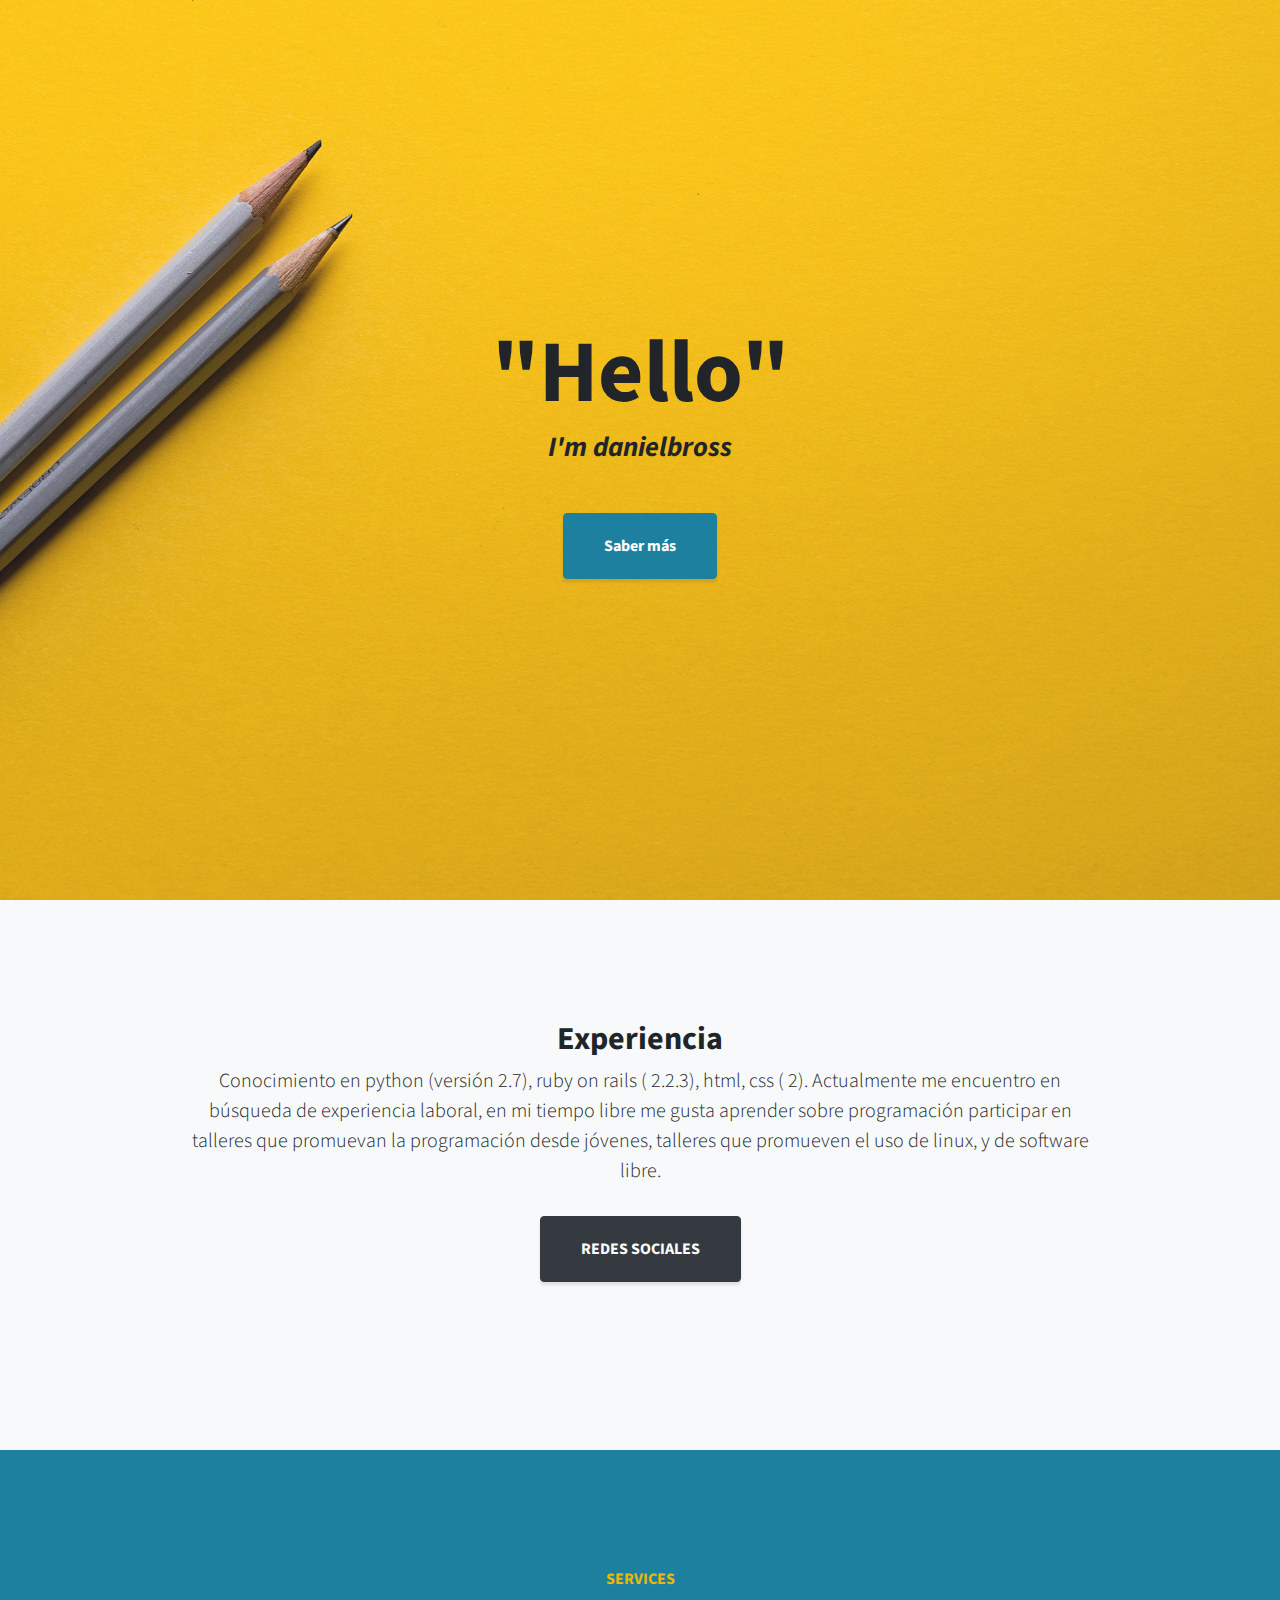
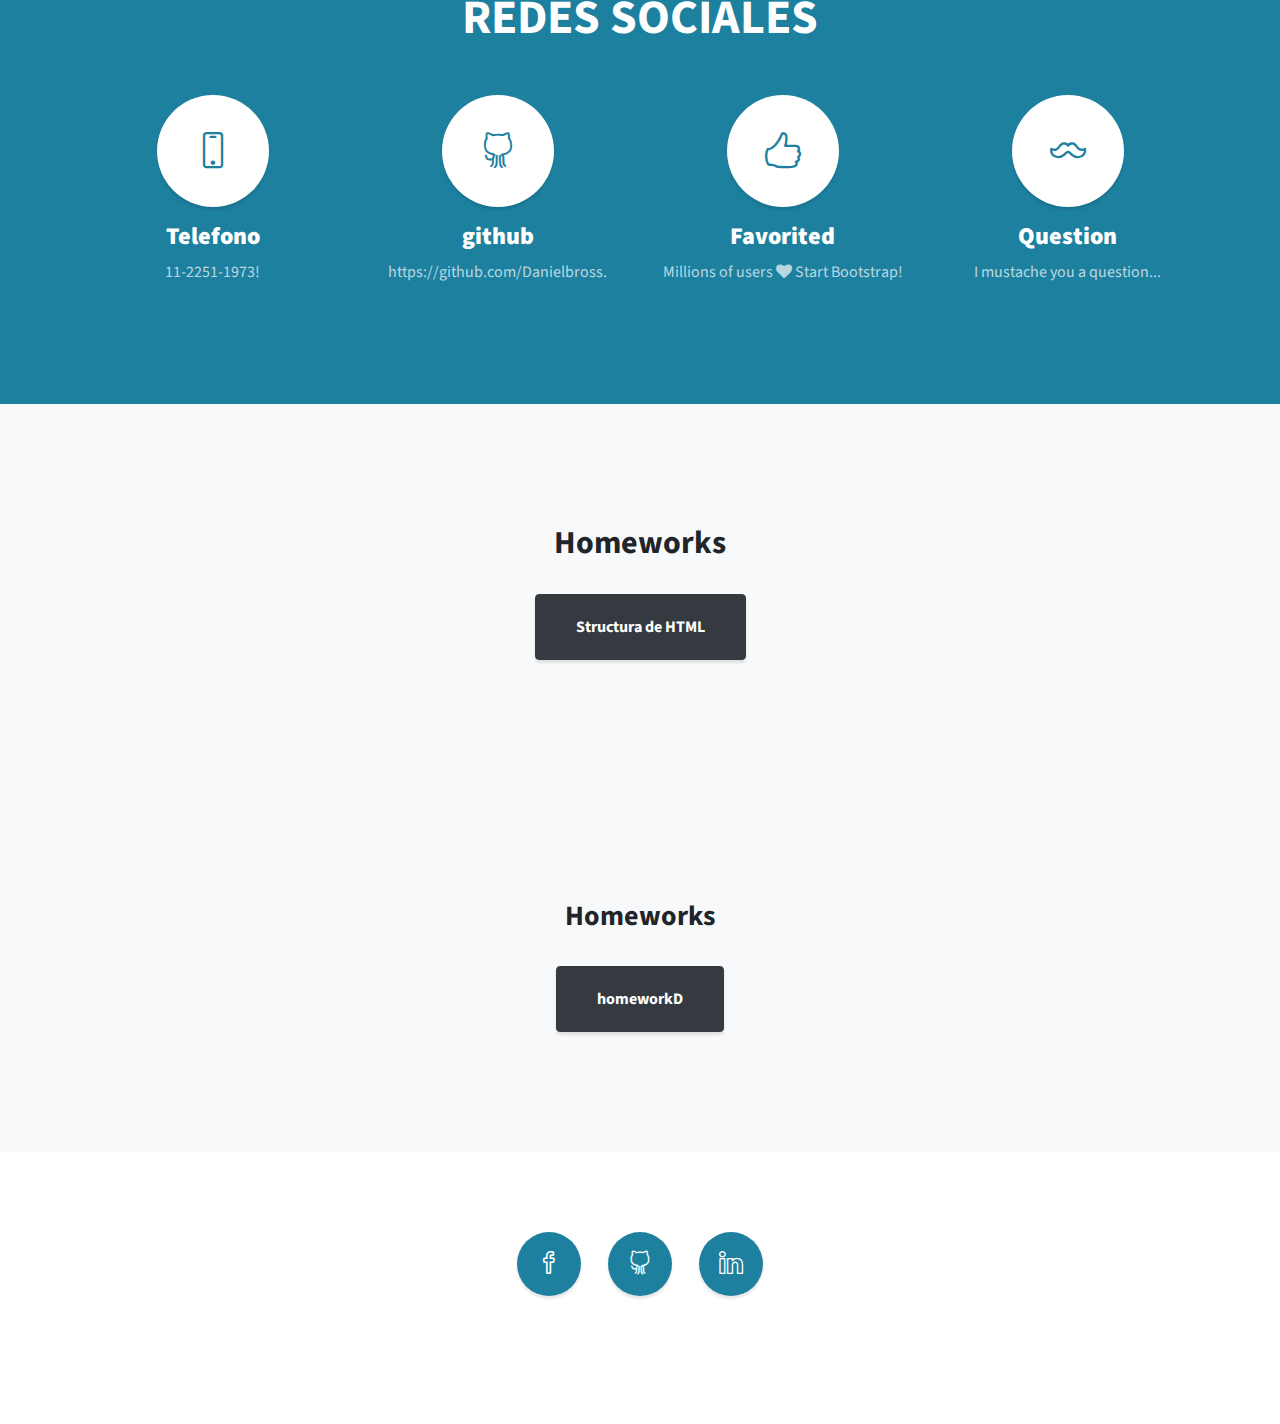
<file: index.html>
<!DOCTYPE html>
<html lang="en">

  <head>

    <meta charset="utf-8">
    <meta name="viewport" content="width=device-width, initial-scale=1, shrink-to-fit=no">
    <meta name="description" content="">
    <meta name="author" content="">

    <title>danielbross</title>

    <!-- Bootstrap Core CSS -->
    <link href="vendor/bootstrap/css/bootstrap.min.css" rel="stylesheet">

    <!-- Custom Fonts -->
    <link href="vendor/font-awesome/css/font-awesome.min.css" rel="stylesheet" type="text/css">
    <link href="https://fonts.googleapis.com/css?family=Source+Sans+Pro:300,400,700,300italic,400italic,700italic" rel="stylesheet" type="text/css">
    <link href="vendor/simple-line-icons/css/simple-line-icons.css" rel="stylesheet">

    <!-- Custom CSS -->
    <link href="css/stylish-portfolio.min.css" rel="stylesheet">

  </head>

  <body id="page-top">
    <!-- Navigation -->


    <!-- Header -->
    <header class="masthead d-flex">
      <div class="container text-center my-auto">
        <h1 class="mb-1">"Hello"</h1>
        <h3 class="mb-5">
          <em>I'm danielbross</em>
        </h3>
        <a class="btn btn-primary btn-xl js-scroll-trigger" href="#about">Saber más</a>
      </div>
      <div class="overlay"></div>
    </header>

    <!-- About -->
    <section class="content-section bg-light" id="about">
      <div class="container text-center">
        <div class="row">
          <div class="col-lg-10 mx-auto">
            <h2>Experiencia

</h2>
            <p class="lead mb-5">
Conocimiento  en python (versión 2.7), ruby on rails ( 2.2.3), html, css ( 2).

Actualmente me encuentro en búsqueda de experiencia laboral, en mi tiempo libre me gusta aprender sobre programación participar en talleres que promuevan la programación desde jóvenes, talleres que promueven el uso de linux, y de software libre.
              <br>
            <br> <a class="btn btn-dark btn-xl js-scroll-trigger"
            href="#services">REDES SOCIALES</a>
          </div>
        </div>
      </div>
    </section>

    <!-- Services -->
    <section class="content-section bg-primary text-white text-center" id="services">
      <div class="container">
        <div class="content-section-heading">
          <h3 class="text-secondary mb-0">Services</h3>
          <h2 class="mb-5">REDES SOCIALES</h2>
        </div>
        <div class="row">
          <div class="col-lg-3 col-md-6 mb-5 mb-lg-0">
            <span class="service-icon rounded-circle mx-auto mb-3">
              <i class="icon-screen-smartphone"></i>
            </span>
            <h4>
              <strong>Telefono</strong>
            </h4>
            <p class="text-faded mb-0">11-2251-1973!</p>
          </div>
          <div class="col-lg-3 col-md-6 mb-5 mb-lg-0">
            <span class="service-icon rounded-circle mx-auto mb-3">
              <i class="icon-social-github"></i>
            </span>
            <h4>
              <strong>github</strong>
            </h4>
            <p class="text-faded mb-0">https://github.com/Danielbross.</p>
          </div>
          <div class="col-lg-3 col-md-6 mb-5 mb-md-0">
            <span class="service-icon rounded-circle mx-auto mb-3">
              <i class="icon-like"></i>
            </span>
            <h4>
              <strong>Favorited</strong>
            </h4>
            <p class="text-faded mb-0">Millions of users
              <i class="fa fa-heart"></i>
              Start Bootstrap!</p>
          </div>
          <div class="col-lg-3 col-md-6">
            <span class="service-icon rounded-circle mx-auto mb-3">
              <i class="icon-mustache"></i>
            </span>
            <h4>
              <strong>Question</strong>
            </h4>
            <p class="text-faded mb-0">I mustache you a question...</p>
          </div>
        </div>
      </div>
    </section>

    <!-- Callout -->
    <!-- About -->
    <section class="content-section bg-light" id="homework">
      <div class="container text-center">
        <div class="row">
          <div class="col-lg-10 mx-auto">
            <h2>Homeworks </h2>
              <br>
              <a class="btn btn-dark btn-xl js-scroll-trigger"
                      href="./structurePage.html">Structura de HTML</a>
          </div>
        </div>
      </div>
    </section>

    <section class="content-section bg-light" id="homeworkD" >
      <div class="container text-center">
        <div class="row">
          <div class="col-lg-10 mx-auto">
            <h3>Homeworks </h3>
              <br>
              <a class="btn btn-dark btn-xl js-scroll-trigger"
                      href="./homework.html">homeworkD</a>
          </div>
        </div>
      </div>
    </section>
    <!-- Portfolio -->


    <!-- Map -->


    <!-- Footer -->
    <footer class="footer text-center">
      <div class="container">
        <ul class="list-inline mb-5">
          <li class="list-inline-item">
            <a class="social-link rounded-circle text-white mr-3" href="https://www.facebook.com/danielalejandro.maldonadomunoz">
              <i class="icon-social-facebook"></i>
            </a>
          </li>
          <li class="list-inline-item">
            <a class="social-link rounded-circle text-white mr-3" href="https://github.com/Danielbross">
              <i class="icon-social-github"></i>
            </a>
          </li>
          <li class="list-inline-item">
            <a class="social-link rounded-circle text-white" href="https://www.linkedin.com/in/daniel-maldonado-b99656160/">
              <i class="icon-social-linkedin"></i>
            </a>
          </li>
        </ul>

      </div>
    </footer>

    <!-- Scroll to Top Button-->
    <a class="scroll-to-top rounded js-scroll-trigger" href="#page-top">
      <i class="fa fa-angle-up"></i>
    </a>

    <!-- Bootstrap core JavaScript -->
    <script src="vendor/jquery/jquery.min.js"></script>
    <script src="vendor/bootstrap/js/bootstrap.bundle.min.js"></script>

    <!-- Plugin JavaScript -->
    <script src="vendor/jquery-easing/jquery.easing.min.js"></script>

    <!-- Custom scripts for this template -->
    <script src="js/stylish-portfolio.min.js"></script>

  </body>

</html>
</file>
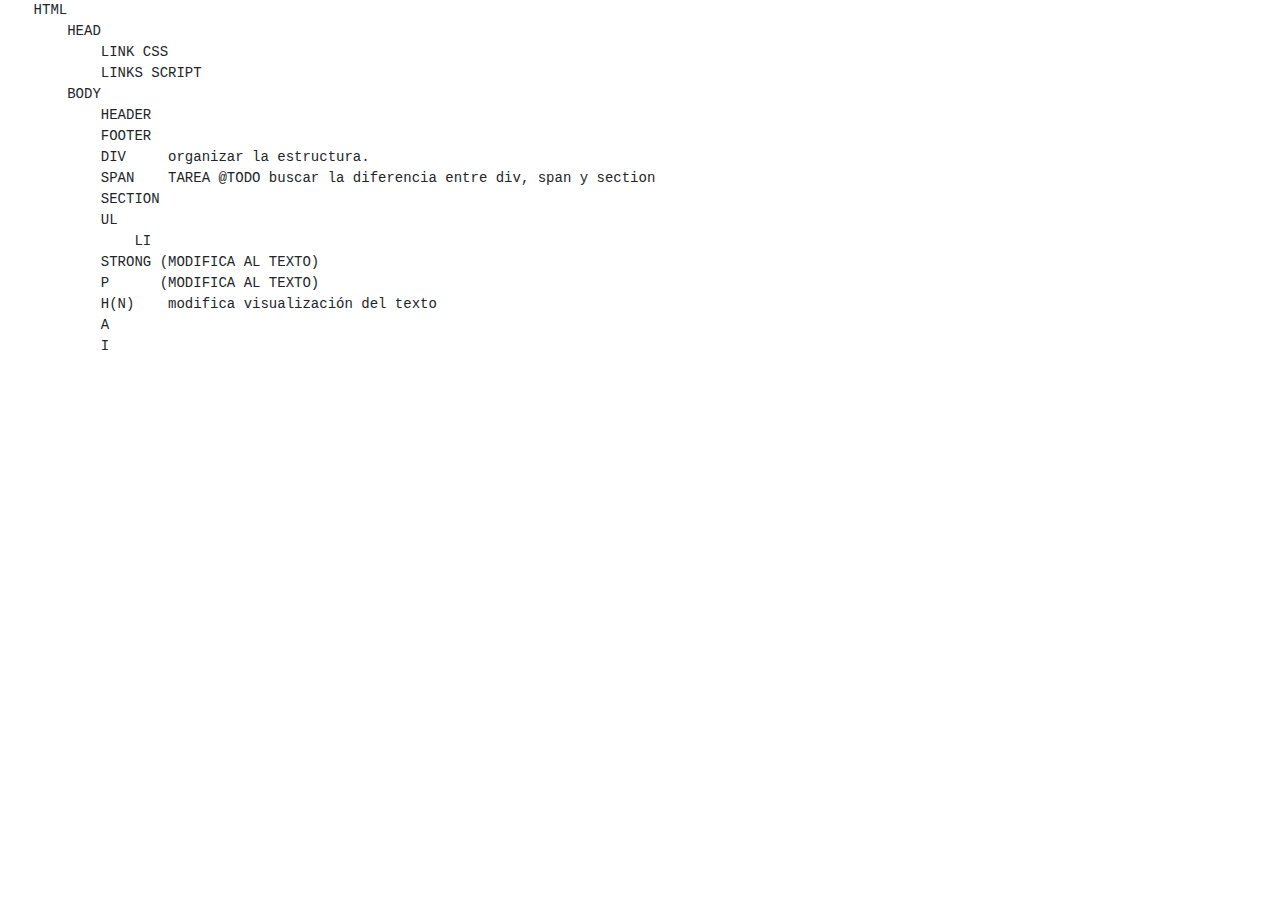
<file: structurePage.html>
<html>
<head>
    <title>HTML structure</title>
    <!-- Bootstrap Core CSS -->
    <link href="vendor/bootstrap/css/bootstrap.min.css" rel="stylesheet">
    <link href="css/stylish-portfolio.min.css" rel="stylesheet">
</head>
<body>
<pre>
    HTML
        HEAD
            LINK CSS
            LINKS SCRIPT
        BODY
            HEADER
            FOOTER
            DIV     organizar la estructura.
            SPAN    TAREA @TODO buscar la diferencia entre div, span y section
            SECTION
            UL
                LI
            STRONG (MODIFICA AL TEXTO)
            P      (MODIFICA AL TEXTO)
            H(N)    modifica visualización del texto
            A
            I
</pre>

</body>
</html>
</file>
<file: vendor/simple-line-icons/css/simple-line-icons.css>
@font-face {
  font-family: 'simple-line-icons';
  src: url('../fonts/Simple-Line-Icons.eot?v=2.4.0');
  src: url('../fonts/Simple-Line-Icons.eot?v=2.4.0#iefix') format('embedded-opentype'), url('../fonts/Simple-Line-Icons.woff2?v=2.4.0') format('woff2'), url('../fonts/Simple-Line-Icons.ttf?v=2.4.0') format('truetype'), url('../fonts/Simple-Line-Icons.woff?v=2.4.0') format('woff'), url('../fonts/Simple-Line-Icons.svg?v=2.4.0#simple-line-icons') format('svg');
  font-weight: normal;
  font-style: normal;
}
/*
 Use the following CSS code if you want to have a class per icon.
 Instead of a list of all class selectors, you can use the generic [class*="icon-"] selector, but it's slower:
*/
.icon-user,
.icon-people,
.icon-user-female,
.icon-user-follow,
.icon-user-following,
.icon-user-unfollow,
.icon-login,
.icon-logout,
.icon-emotsmile,
.icon-phone,
.icon-call-end,
.icon-call-in,
.icon-call-out,
.icon-map,
.icon-location-pin,
.icon-direction,
.icon-directions,
.icon-compass,
.icon-layers,
.icon-menu,
.icon-list,
.icon-options-vertical,
.icon-options,
.icon-arrow-down,
.icon-arrow-left,
.icon-arrow-right,
.icon-arrow-up,
.icon-arrow-up-circle,
.icon-arrow-left-circle,
.icon-arrow-right-circle,
.icon-arrow-down-circle,
.icon-check,
.icon-clock,
.icon-plus,
.icon-minus,
.icon-close,
.icon-event,
.icon-exclamation,
.icon-organization,
.icon-trophy,
.icon-screen-smartphone,
.icon-screen-desktop,
.icon-plane,
.icon-notebook,
.icon-mustache,
.icon-mouse,
.icon-magnet,
.icon-energy,
.icon-disc,
.icon-cursor,
.icon-cursor-move,
.icon-crop,
.icon-chemistry,
.icon-speedometer,
.icon-shield,
.icon-screen-tablet,
.icon-magic-wand,
.icon-hourglass,
.icon-graduation,
.icon-ghost,
.icon-game-controller,
.icon-fire,
.icon-eyeglass,
.icon-envelope-open,
.icon-envelope-letter,
.icon-bell,
.icon-badge,
.icon-anchor,
.icon-wallet,
.icon-vector,
.icon-speech,
.icon-puzzle,
.icon-printer,
.icon-present,
.icon-playlist,
.icon-pin,
.icon-picture,
.icon-handbag,
.icon-globe-alt,
.icon-globe,
.icon-folder-alt,
.icon-folder,
.icon-film,
.icon-feed,
.icon-drop,
.icon-drawer,
.icon-docs,
.icon-doc,
.icon-diamond,
.icon-cup,
.icon-calculator,
.icon-bubbles,
.icon-briefcase,
.icon-book-open,
.icon-basket-loaded,
.icon-basket,
.icon-bag,
.icon-action-undo,
.icon-action-redo,
.icon-wrench,
.icon-umbrella,
.icon-trash,
.icon-tag,
.icon-support,
.icon-frame,
.icon-size-fullscreen,
.icon-size-actual,
.icon-shuffle,
.icon-share-alt,
.icon-share,
.icon-rocket,
.icon-question,
.icon-pie-chart,
.icon-pencil,
.icon-note,
.icon-loop,
.icon-home,
.icon-grid,
.icon-graph,
.icon-microphone,
.icon-music-tone-alt,
.icon-music-tone,
.icon-earphones-alt,
.icon-earphones,
.icon-equalizer,
.icon-like,
.icon-dislike,
.icon-control-start,
.icon-control-rewind,
.icon-control-play,
.icon-control-pause,
.icon-control-forward,
.icon-control-end,
.icon-volume-1,
.icon-volume-2,
.icon-volume-off,
.icon-calendar,
.icon-bulb,
.icon-chart,
.icon-ban,
.icon-bubble,
.icon-camrecorder,
.icon-camera,
.icon-cloud-download,
.icon-cloud-upload,
.icon-envelope,
.icon-eye,
.icon-flag,
.icon-heart,
.icon-info,
.icon-key,
.icon-link,
.icon-lock,
.icon-lock-open,
.icon-magnifier,
.icon-magnifier-add,
.icon-magnifier-remove,
.icon-paper-clip,
.icon-paper-plane,
.icon-power,
.icon-refresh,
.icon-reload,
.icon-settings,
.icon-star,
.icon-symbol-female,
.icon-symbol-male,
.icon-target,
.icon-credit-card,
.icon-paypal,
.icon-social-tumblr,
.icon-social-twitter,
.icon-social-facebook,
.icon-social-instagram,
.icon-social-linkedin,
.icon-social-pinterest,
.icon-social-github,
.icon-social-google,
.icon-social-reddit,
.icon-social-skype,
.icon-social-dribbble,
.icon-social-behance,
.icon-social-foursqare,
.icon-social-soundcloud,
.icon-social-spotify,
.icon-social-stumbleupon,
.icon-social-youtube,
.icon-social-dropbox,
.icon-social-vkontakte,
.icon-social-steam {
  font-family: 'simple-line-icons';
  speak: none;
  font-style: normal;
  font-weight: normal;
  font-variant: normal;
  text-transform: none;
  line-height: 1;
  /* Better Font Rendering =========== */
  -webkit-font-smoothing: antialiased;
  -moz-osx-font-smoothing: grayscale;
}
.icon-user:before {
  content: "\e005";
}
.icon-people:before {
  content: "\e001";
}
.icon-user-female:before {
  content: "\e000";
}
.icon-user-follow:before {
  content: "\e002";
}
.icon-user-following:before {
  content: "\e003";
}
.icon-user-unfollow:before {
  content: "\e004";
}
.icon-login:before {
  content: "\e066";
}
.icon-logout:before {
  content: "\e065";
}
.icon-emotsmile:before {
  content: "\e021";
}
.icon-phone:before {
  content: "\e600";
}
.icon-call-end:before {
  content: "\e048";
}
.icon-call-in:before {
  content: "\e047";
}
.icon-call-out:before {
  content: "\e046";
}
.icon-map:before {
  content: "\e033";
}
.icon-location-pin:before {
  content: "\e096";
}
.icon-direction:before {
  content: "\e042";
}
.icon-directions:before {
  content: "\e041";
}
.icon-compass:before {
  content: "\e045";
}
.icon-layers:before {
  content: "\e034";
}
.icon-menu:before {
  content: "\e601";
}
.icon-list:before {
  content: "\e067";
}
.icon-options-vertical:before {
  content: "\e602";
}
.icon-options:before {
  content: "\e603";
}
.icon-arrow-down:before {
  content: "\e604";
}
.icon-arrow-left:before {
  content: "\e605";
}
.icon-arrow-right:before {
  content: "\e606";
}
.icon-arrow-up:before {
  content: "\e607";
}
.icon-arrow-up-circle:before {
  content: "\e078";
}
.icon-arrow-left-circle:before {
  content: "\e07a";
}
.icon-arrow-right-circle:before {
  content: "\e079";
}
.icon-arrow-down-circle:before {
  content: "\e07b";
}
.icon-check:before {
  content: "\e080";
}
.icon-clock:before {
  content: "\e081";
}
.icon-plus:before {
  content: "\e095";
}
.icon-minus:before {
  content: "\e615";
}
.icon-close:before {
  content: "\e082";
}
.icon-event:before {
  content: "\e619";
}
.icon-exclamation:before {
  content: "\e617";
}
.icon-organization:before {
  content: "\e616";
}
.icon-trophy:before {
  content: "\e006";
}
.icon-screen-smartphone:before {
  content: "\e010";
}
.icon-screen-desktop:before {
  content: "\e011";
}
.icon-plane:before {
  content: "\e012";
}
.icon-notebook:before {
  content: "\e013";
}
.icon-mustache:before {
  content: "\e014";
}
.icon-mouse:before {
  content: "\e015";
}
.icon-magnet:before {
  content: "\e016";
}
.icon-energy:before {
  content: "\e020";
}
.icon-disc:before {
  content: "\e022";
}
.icon-cursor:before {
  content: "\e06e";
}
.icon-cursor-move:before {
  content: "\e023";
}
.icon-crop:before {
  content: "\e024";
}
.icon-chemistry:before {
  content: "\e026";
}
.icon-speedometer:before {
  content: "\e007";
}
.icon-shield:before {
  content: "\e00e";
}
.icon-screen-tablet:before {
  content: "\e00f";
}
.icon-magic-wand:before {
  content: "\e017";
}
.icon-hourglass:before {
  content: "\e018";
}
.icon-graduation:before {
  content: "\e019";
}
.icon-ghost:before {
  content: "\e01a";
}
.icon-game-controller:before {
  content: "\e01b";
}
.icon-fire:before {
  content: "\e01c";
}
.icon-eyeglass:before {
  content: "\e01d";
}
.icon-envelope-open:before {
  content: "\e01e";
}
.icon-envelope-letter:before {
  content: "\e01f";
}
.icon-bell:before {
  content: "\e027";
}
.icon-badge:before {
  content: "\e028";
}
.icon-anchor:before {
  content: "\e029";
}
.icon-wallet:before {
  content: "\e02a";
}
.icon-vector:before {
  content: "\e02b";
}
.icon-speech:before {
  content: "\e02c";
}
.icon-puzzle:before {
  content: "\e02d";
}
.icon-printer:before {
  content: "\e02e";
}
.icon-present:before {
  content: "\e02f";
}
.icon-playlist:before {
  content: "\e030";
}
.icon-pin:before {
  content: "\e031";
}
.icon-picture:before {
  content: "\e032";
}
.icon-handbag:before {
  content: "\e035";
}
.icon-globe-alt:before {
  content: "\e036";
}
.icon-globe:before {
  content: "\e037";
}
.icon-folder-alt:before {
  content: "\e039";
}
.icon-folder:before {
  content: "\e089";
}
.icon-film:before {
  content: "\e03a";
}
.icon-feed:before {
  content: "\e03b";
}
.icon-drop:before {
  content: "\e03e";
}
.icon-drawer:before {
  content: "\e03f";
}
.icon-docs:before {
  content: "\e040";
}
.icon-doc:before {
  content: "\e085";
}
.icon-diamond:before {
  content: "\e043";
}
.icon-cup:before {
  content: "\e044";
}
.icon-calculator:before {
  content: "\e049";
}
.icon-bubbles:before {
  content: "\e04a";
}
.icon-briefcase:before {
  content: "\e04b";
}
.icon-book-open:before {
  content: "\e04c";
}
.icon-basket-loaded:before {
  content: "\e04d";
}
.icon-basket:before {
  content: "\e04e";
}
.icon-bag:before {
  content: "\e04f";
}
.icon-action-undo:before {
  content: "\e050";
}
.icon-action-redo:before {
  content: "\e051";
}
.icon-wrench:before {
  content: "\e052";
}
.icon-umbrella:before {
  content: "\e053";
}
.icon-trash:before {
  content: "\e054";
}
.icon-tag:before {
  content: "\e055";
}
.icon-support:before {
  content: "\e056";
}
.icon-frame:before {
  content: "\e038";
}
.icon-size-fullscreen:before {
  content: "\e057";
}
.icon-size-actual:before {
  content: "\e058";
}
.icon-shuffle:before {
  content: "\e059";
}
.icon-share-alt:before {
  content: "\e05a";
}
.icon-share:before {
  content: "\e05b";
}
.icon-rocket:before {
  content: "\e05c";
}
.icon-question:before {
  content: "\e05d";
}
.icon-pie-chart:before {
  content: "\e05e";
}
.icon-pencil:before {
  content: "\e05f";
}
.icon-note:before {
  content: "\e060";
}
.icon-loop:before {
  content: "\e064";
}
.icon-home:before {
  content: "\e069";
}
.icon-grid:before {
  content: "\e06a";
}
.icon-graph:before {
  content: "\e06b";
}
.icon-microphone:before {
  content: "\e063";
}
.icon-music-tone-alt:before {
  content: "\e061";
}
.icon-music-tone:before {
  content: "\e062";
}
.icon-earphones-alt:before {
  content: "\e03c";
}
.icon-earphones:before {
  content: "\e03d";
}
.icon-equalizer:before {
  content: "\e06c";
}
.icon-like:before {
  content: "\e068";
}
.icon-dislike:before {
  content: "\e06d";
}
.icon-control-start:before {
  content: "\e06f";
}
.icon-control-rewind:before {
  content: "\e070";
}
.icon-control-play:before {
  content: "\e071";
}
.icon-control-pause:before {
  content: "\e072";
}
.icon-control-forward:before {
  content: "\e073";
}
.icon-control-end:before {
  content: "\e074";
}
.icon-volume-1:before {
  content: "\e09f";
}
.icon-volume-2:before {
  content: "\e0a0";
}
.icon-volume-off:before {
  content: "\e0a1";
}
.icon-calendar:before {
  content: "\e075";
}
.icon-bulb:before {
  content: "\e076";
}
.icon-chart:before {
  content: "\e077";
}
.icon-ban:before {
  content: "\e07c";
}
.icon-bubble:before {
  content: "\e07d";
}
.icon-camrecorder:before {
  content: "\e07e";
}
.icon-camera:before {
  content: "\e07f";
}
.icon-cloud-download:before {
  content: "\e083";
}
.icon-cloud-upload:before {
  content: "\e084";
}
.icon-envelope:before {
  content: "\e086";
}
.icon-eye:before {
  content: "\e087";
}
.icon-flag:before {
  content: "\e088";
}
.icon-heart:before {
  content: "\e08a";
}
.icon-info:before {
  content: "\e08b";
}
.icon-key:before {
  content: "\e08c";
}
.icon-link:before {
  content: "\e08d";
}
.icon-lock:before {
  content: "\e08e";
}
.icon-lock-open:before {
  content: "\e08f";
}
.icon-magnifier:before {
  content: "\e090";
}
.icon-magnifier-add:before {
  content: "\e091";
}
.icon-magnifier-remove:before {
  content: "\e092";
}
.icon-paper-clip:before {
  content: "\e093";
}
.icon-paper-plane:before {
  content: "\e094";
}
.icon-power:before {
  content: "\e097";
}
.icon-refresh:before {
  content: "\e098";
}
.icon-reload:before {
  content: "\e099";
}
.icon-settings:before {
  content: "\e09a";
}
.icon-star:before {
  content: "\e09b";
}
.icon-symbol-female:before {
  content: "\e09c";
}
.icon-symbol-male:before {
  content: "\e09d";
}
.icon-target:before {
  content: "\e09e";
}
.icon-credit-card:before {
  content: "\e025";
}
.icon-paypal:before {
  content: "\e608";
}
.icon-social-tumblr:before {
  content: "\e00a";
}
.icon-social-twitter:before {
  content: "\e009";
}
.icon-social-facebook:before {
  content: "\e00b";
}
.icon-social-instagram:before {
  content: "\e609";
}
.icon-social-linkedin:before {
  content: "\e60a";
}
.icon-social-pinterest:before {
  content: "\e60b";
}
.icon-social-github:before {
  content: "\e60c";
}
.icon-social-google:before {
  content: "\e60d";
}
.icon-social-reddit:before {
  content: "\e60e";
}
.icon-social-skype:before {
  content: "\e60f";
}
.icon-social-dribbble:before {
  content: "\e00d";
}
.icon-social-behance:before {
  content: "\e610";
}
.icon-social-foursqare:before {
  content: "\e611";
}
.icon-social-soundcloud:before {
  content: "\e612";
}
.icon-social-spotify:before {
  content: "\e613";
}
.icon-social-stumbleupon:before {
  content: "\e614";
}
.icon-social-youtube:before {
  content: "\e008";
}
.icon-social-dropbox:before {
  content: "\e00c";
}
.icon-social-vkontakte:before {
  content: "\e618";
}
.icon-social-steam:before {
  content: "\e620";
}
</file>
<file: css/stylish-portfolio.min.css>
body,html{width:100%;height:100%}body{font-family:'Source Sans Pro'}.btn-xl{padding:1.25rem 2.5rem}.content-section{padding-top:7.5rem;padding-bottom:7.5rem}.content-section-heading h2{font-size:3rem}.content-section-heading h3{font-size:1rem;text-transform:uppercase}h1,h2,h3,h4,h5,h6{font-weight:700}.text-faded{color:rgba(255,255,255,.7)}.map{height:30rem}@media (max-width:992px){.map{height:75%}}.map iframe{pointer-events:none}.scroll-to-top{position:fixed;right:15px;bottom:15px;display:none;width:50px;height:50px;text-align:center;color:#fff;background:rgba(52,58,64,.5);line-height:45px}.scroll-to-top:focus,.scroll-to-top:hover{color:#fff}.scroll-to-top:hover{background:#343a40}.scroll-to-top i{font-weight:800}.masthead{min-height:30rem;position:relative;display:table;width:100%;height:auto;padding-top:8rem;padding-bottom:8rem;background:linear-gradient(90deg,rgba(255,255,255,.1) 0,rgba(255,255,255,.1) 100%),url(../img/bg-masthead.jpg);background-position:center center;background-repeat:no-repeat;background-size:cover}.masthead h1{font-size:4rem;margin:0;padding:0}@media (min-width:992px){.masthead{height:100vh}.masthead h1{font-size:5.5rem}}#sidebar-wrapper{position:fixed;z-index:2;right:0;width:250px;height:100%;-webkit-transition:all .4s ease 0s;-moz-transition:all .4s ease 0s;-ms-transition:all .4s ease 0s;-o-transition:all .4s ease 0s;transition:all .4s ease 0s;transform:translateX(250px);background:#1d809f;border-left:1px solid rgba(255,255,255,.1)}.sidebar-nav{position:absolute;top:0;width:250px;margin:0;padding:0;list-style:none}.sidebar-nav li.sidebar-nav-item a{display:block;text-decoration:none;color:#fff;padding:15px}.sidebar-nav li a:hover{text-decoration:none;color:#fff;background:rgba(255,255,255,.2)}.sidebar-nav li a:active,.sidebar-nav li a:focus{text-decoration:none}.sidebar-nav>.sidebar-brand{font-size:1.2rem;background:rgba(52,58,64,.1);height:80px;line-height:50px;padding-top:15px;padding-bottom:15px;padding-left:15px}.sidebar-nav>.sidebar-brand a{color:#fff}.sidebar-nav>.sidebar-brand a:hover{color:#fff;background:0 0}#sidebar-wrapper.active{right:250px;width:250px;-webkit-transition:all .4s ease 0s;-moz-transition:all .4s ease 0s;-ms-transition:all .4s ease 0s;-o-transition:all .4s ease 0s;transition:all .4s ease 0s}.menu-toggle{position:fixed;right:15px;top:15px;width:50px;height:50px;text-align:center;color:#fff;background:rgba(52,58,64,.5);line-height:50px;z-index:999}.menu-toggle:focus,.menu-toggle:hover{color:#fff}.menu-toggle:hover{background:#343a40}.service-icon{background-color:#fff;color:#1d809f;height:7rem;width:7rem;display:block;line-height:7.5rem;font-size:2.25rem;box-shadow:0 3px 3px 0 rgba(0,0,0,.1)}.callout{padding:15rem 0;background:linear-gradient(90deg,rgba(255,255,255,.1) 0,rgba(255,255,255,.1) 100%),url(../img/bg-callout.jpg);background-position:center center;background-repeat:no-repeat;background-size:cover}.callout h2{font-size:3.5rem;font-weight:700;display:block;max-width:30rem}.portfolio-item{display:block;position:relative;overflow:hidden;max-width:530px;margin:auto auto 1rem}.portfolio-item .caption{display:flex;height:100%;width:100%;background-color:rgba(33,37,41,.2);position:absolute;top:0;bottom:0;z-index:1}.portfolio-item .caption .caption-content{color:#fff;margin:auto 2rem 2rem}.portfolio-item .caption .caption-content h2{font-size:.8rem;text-transform:uppercase}.portfolio-item .caption .caption-content p{font-weight:300;font-size:1.2rem}@media (min-width:992px){.portfolio-item{max-width:none;margin:0}.portfolio-item .caption{-webkit-transition:-webkit-clip-path .25s ease-out,background-color .7s;-webkit-clip-path:inset(0);clip-path:inset(0)}.portfolio-item .caption .caption-content{transition:opacity .25s;margin-left:5rem;margin-right:5rem;margin-bottom:5rem}.portfolio-item img{-webkit-transition:-webkit-clip-path .25s ease-out;-webkit-clip-path:inset(-1px);clip-path:inset(-1px)}.portfolio-item:hover img{-webkit-clip-path:inset(2rem);clip-path:inset(2rem)}.portfolio-item:hover .caption{background-color:rgba(29,128,159,.9);-webkit-clip-path:inset(2rem);clip-path:inset(2rem)}}footer.footer{padding-top:5rem;padding-bottom:5rem}footer.footer .social-link{display:block;height:4rem;width:4rem;line-height:4.3rem;font-size:1.5rem;background-color:#1d809f;transition:background-color .15s ease-in-out;box-shadow:0 3px 3px 0 rgba(0,0,0,.1)}footer.footer .social-link:hover{background-color:#155d74;text-decoration:none}a{color:#1d809f}a:active,a:focus,a:hover{color:#155d74}.btn-primary{background-color:#1d809f!important;border-color:#1d809f!important;color:#fff!important}.btn-primary:active,.btn-primary:focus,.btn-primary:hover{background-color:#155d74!important;border-color:#155d74!important}.btn-secondary{background-color:#ecb807!important;border-color:#ecb807!important;color:#fff!important}.btn-secondary:active,.btn-secondary:focus,.btn-secondary:hover{background-color:#ba9106!important;border-color:#ba9106!important}.btn-dark{color:#fff!important}.btn{box-shadow:0 3px 3px 0 rgba(0,0,0,.1);font-weight:700}.bg-primary{background-color:#1d809f!important}.text-primary{color:#1d809f!important}.text-secondary{color:#ecb807!important}
</file>
